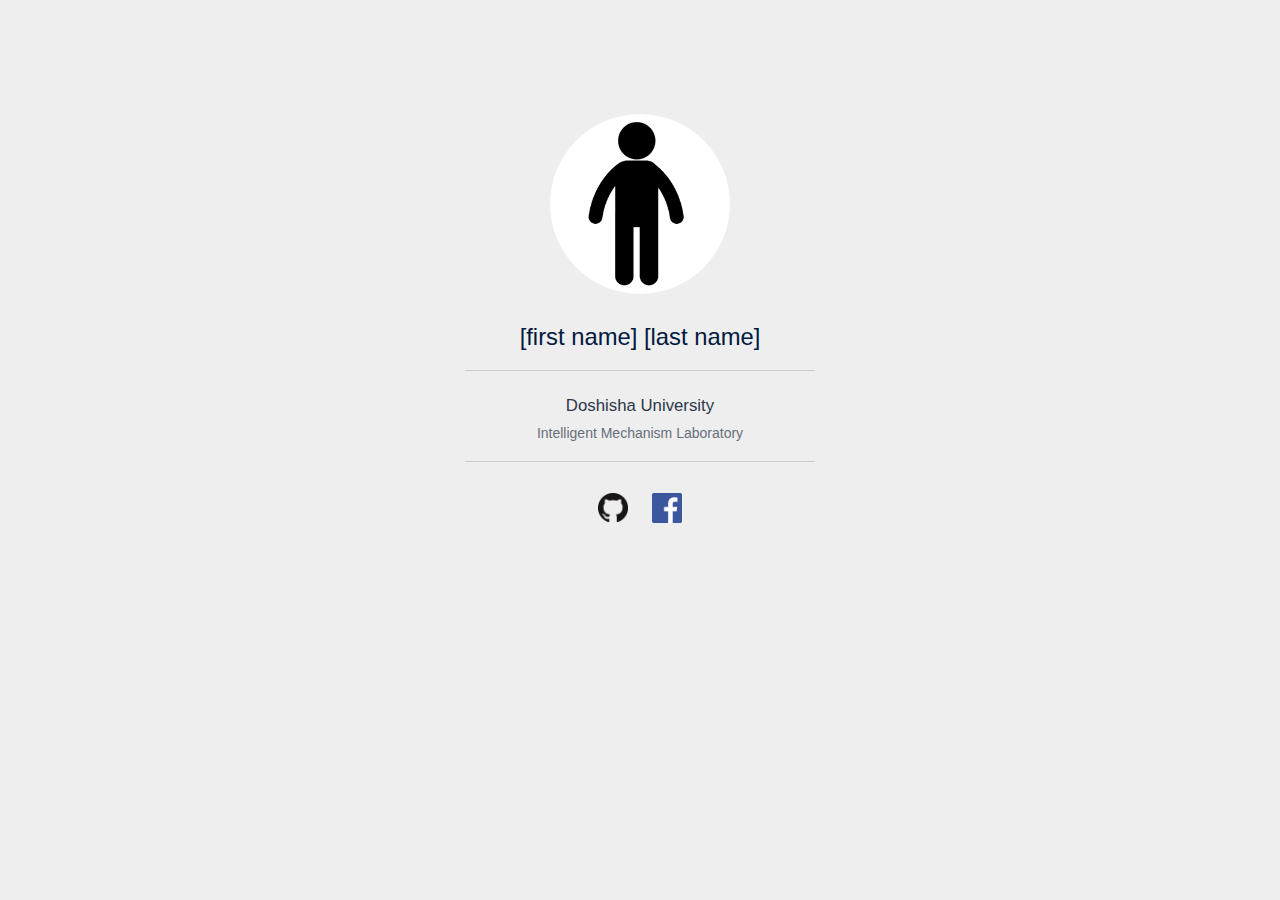
<file: sample0/index.html>
<!DOCTYPE html>
<html lang="en">
  <head>
    <meta charset="utf-8">
    <meta http-equiv="X-UA-Compatible" content="IE=edge">
    <meta name="viewport" content="width=device-width, initial-scale=1">
    <title>title</title>

    <link href="https://maxcdn.bootstrapcdn.com/bootstrap/3.3.7/css/bootstrap.min.css" rel="stylesheet">
    <link href="css/all.css" rel="stylesheet">
  </head>

  <body>
    <div class="container">
      <header class="header">
	<div class="icon">
	  <img class="portrait" src="image/portrait.png" alt="portrait">
	</div>
	<h1>[first name] [last name]</h1>
      </header>

      <section class="affiliation">
	<hr>
	<h2><a href="http://www.doshisha.ac.jp">Doshisha University</a></h2>
	<h3><a href="http://mm.doshisha.ac.jp">Intelligent Mechanism Laboratory</a></h3>
      </section>

      <footer class="footer">
	<hr>
	<a href="https://github.com"><img class="links" src="image/GitHub-Mark-64px.png" alt="Github"></a>
	<a href="https://facebook.com"><img class="links" src="image/FB-f-Logo__blue_144.png" alt="Facebook"></a>
      </footer>      
    </div>

    <script src="https://ajax.googleapis.com/ajax/libs/jquery/1.12.4/jquery.min.js"></script>
    <script src="https://maxcdn.bootstrapcdn.com/bootstrap/3.3.7/js/bootstrap.min.js"></script>
  </body>
</html>
</file>
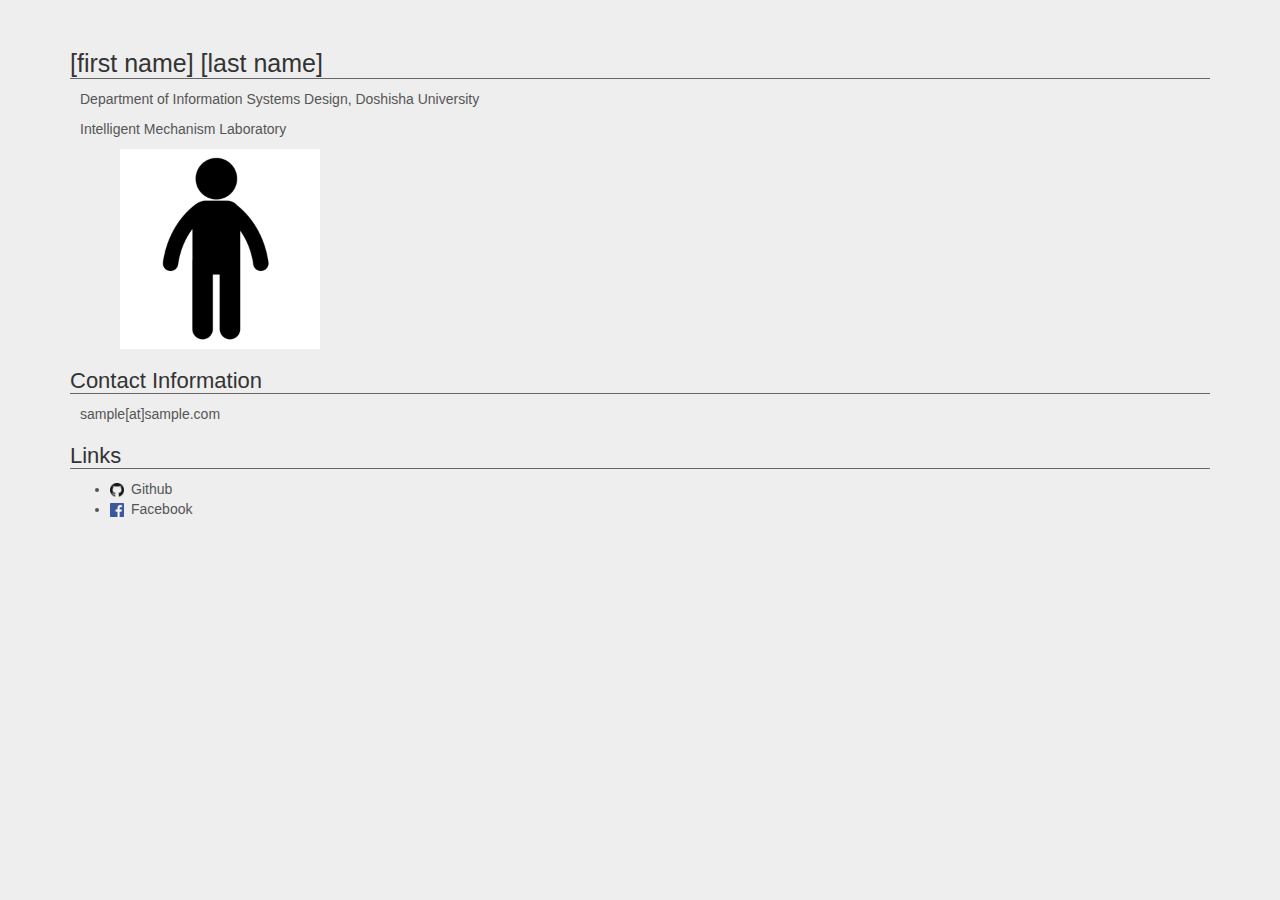
<file: sample1/index.html>
<!DOCTYPE html>
<html lang="en">
  <head>
    <meta charset="utf-8">
    <meta http-equiv="X-UA-Compatible" content="IE=edge">
    <meta name="viewport" content="width=device-width, initial-scale=1">
    <title>title</title>

    <link href="https://maxcdn.bootstrapcdn.com/bootstrap/3.3.7/css/bootstrap.min.css" rel="stylesheet">
    <link href="css/all.css" rel="stylesheet">
  </head>

  <body>
    <div class="container">
      <header class="header">
	<h1>[first name] [last name]</h1>
	<div class="indent">
	  <p>Department of Information Systems Design, Doshisha University</p>
	  <p>Intelligent Mechanism Laboratory</p>
	</div>
	<div class="icon">
	  <img class="portrait" src="image/portrait.png" alt="portrait">
	</div>
      </header>

      <section class="contact">
	<h2>Contact Information</h2>
	<div class="indent">
	  <p>sample[at]sample.com</p>
	</div>
      </section>

      <footer class="footer">
	<h2>Links</h2>
	<ul class="links">
	  <li><a href="https://github.com"><img class="link_image" src="image/GitHub-Mark-64px.png" alt="Github">Github</a></li>
	  <li><a href="https://facebook.com"><img class="link_image" src="image/FB-f-Logo__blue_144.png" alt="Facebook">Facebook</a></li>
	</ul>
      </footer>      
    </div>

    <script src="https://ajax.googleapis.com/ajax/libs/jquery/1.12.4/jquery.min.js"></script>
    <script src="https://maxcdn.bootstrapcdn.com/bootstrap/3.3.7/js/bootstrap.min.js"></script>
  </body>
</html>
</file>
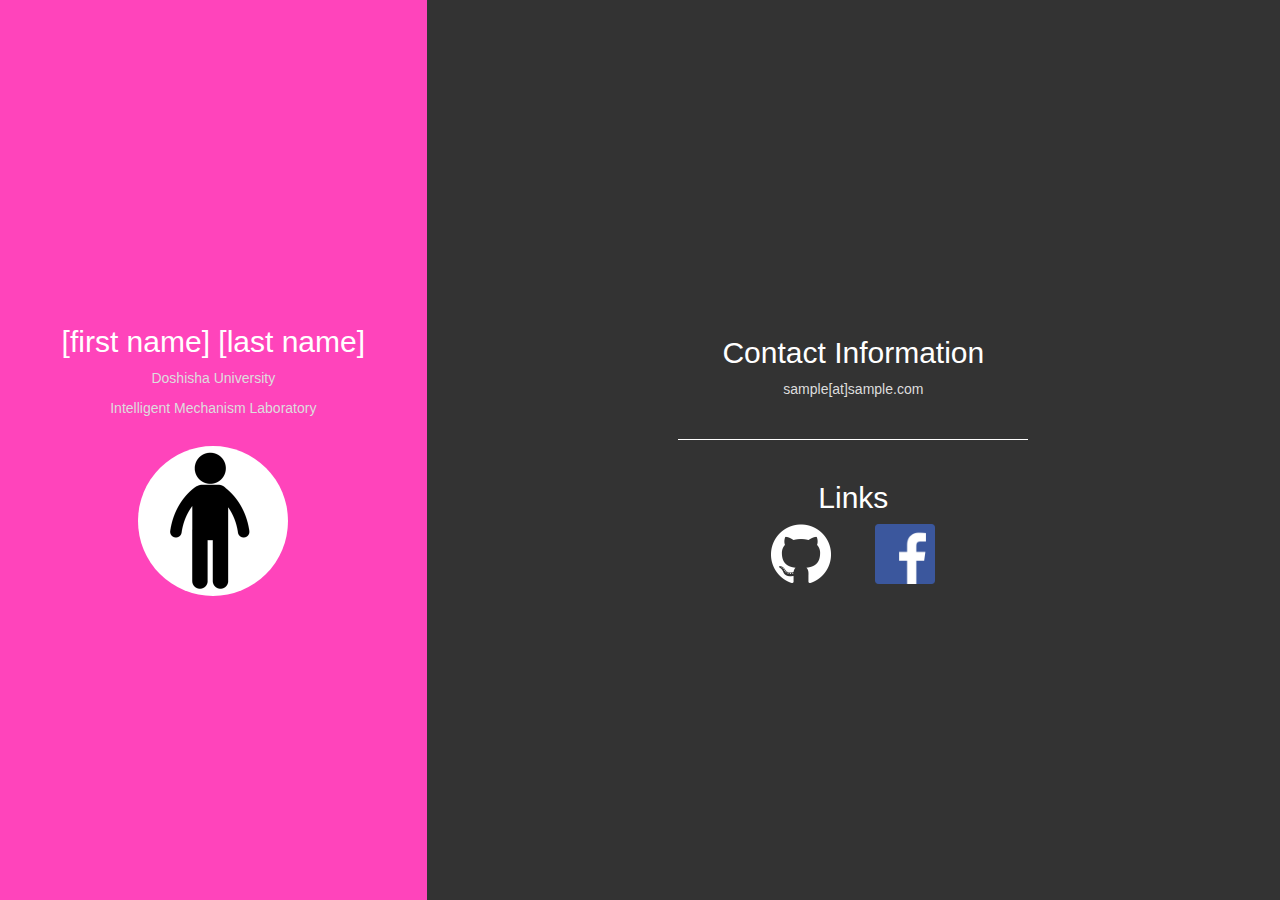
<file: sample2/index.html>
<!DOCTYPE html>
<html lang="en">
  <head>
    <meta charset="utf-8">
    <meta http-equiv="X-UA-Compatible" content="IE=edge">
    <meta name="viewport" content="width=device-width, initial-scale=1">
    <title>title</title>

    <link href="https://maxcdn.bootstrapcdn.com/bootstrap/3.3.7/css/bootstrap.min.css" rel="stylesheet">
    <link href="css/all.css" rel="stylesheet">
  </head>

  <body>
    <div class="col-sm-4">
      <header class="header">
	<h1>[first name] [last name]</h1>
	<p>Doshisha University</p>
	<p>Intelligent Mechanism Laboratory</p>
	<img class="portrait" src="image/portrait.png" alt="portrait">
      </header>
    </div>

    <div class="col-sm-8">
      <footer class="footer">
	<h2>Contact Information</h2>
	<p>sample[at]sample.com</p>

	<hr>

	<h2>Links</h2>
	<a href="https://github.com"><img class="link_image" src="image/GitHub-Mark-Light-120px-plus.png" alt="Github"></a>
	<a href="https://facebook.com"><img class="link_image" src="image/FB-f-Logo__blue_144.png" alt="Facebook"></a>
      </footer>
    </div>

    <script src="https://ajax.googleapis.com/ajax/libs/jquery/1.12.4/jquery.min.js"></script>
    <script src="https://maxcdn.bootstrapcdn.com/bootstrap/3.3.7/js/bootstrap.min.js"></script>
  </body>
</html>
</file>
<file: sample0/css/all.css>
body{
    text-align: center;
    background-color: #eeeeee;
}

.header{
    margin-top: 10%;
}

.affiliation{
    margin-top: 10px;
}

.icon{
    display: inline-block;
    width: 180px;
    height: 180px;
    border-radius: 100%;
    position: relative;
}

.header h1{
    margin-top: 30px;
    font-size: 170%;
    color: #01193e;
}

.affiliation h2{
    margin-top: 25px;
    font-size: 120%;
}

.affiliation h2 a{
    color: #2c3748;
}

.affiliation h3 a{
    color: #676e79;
}

.affiliation h3{
    margin-top: 0px;
    font-size: 100%;
}

.affiliation a:hover{
    text-decoration: none;
}

.affiliation h2 a:hover{
    color: #444444;
}

.affiliation h3 a:hover{
    color: #444444;
}

.portrait{
    border-radius: 100%;
    width: 180px;
    height: auto;
}

hr{
    border-width: 1px 0px 0px 0px;
    border-style: solid;
    border-color: #cccccc;
    height: 1px;
    width: 350px;
}

.footer{
    float: clear;
}

.links{
    margin: 10px;
    width: 30px;
}
</file>
<file: sample1/css/all.css>
body{
    margin-top: 30px;
    color: #555;
    background-color: #eee;
}

a{
    color: #555;
}

a:hover{
    color: #222;
    text-decoration: none;
}

.indent{
    margin-left: 10px;
}

h1{
    color: #333;
    font-size: 25px;
    border-bottom: 1px solid #666;
}

h2{
    color: #333;
    font-size: 22px;
    border-bottom: 1px solid #666;
}

.portrait{
    margin-left: 50px;
    height: 200px;
    width: auto;
}


.link_image{
    width: 1em;
    margin-right: 0.5em;
}
</file>
<file: sample2/css/all.css>
html, body, div[class^="col-sm-"]{
    height: 100%;
    text-align: center;
    color: #ddd;
}

div[class^="col-sm-"]{
    display: flex;
    justify-content: center;
    align-items: center;
}

.col-sm-4{
    background-color: #ff44bb;
}

.col-sm-8{
    background-color: #333333;
}

a{
    color: #555;
}

a:hover{
    color: #222;
    text-decoration: none;
}

h1{
    color: #fff;
    font-size: 30px;
}

h2{
    color: #fff;
    font-size: 30px;
}

.portrait{
    display: block;
    margin-top: 2em;
    margin-left: auto;
    margin-right: auto;
    height: 150px;
    width: auto;
    border-radius: 100%;
}

.link_image{
    width: 60px;
    margin-left: 20px;
    margin-right: 20px;
}

hr{
    border-width: 1px 0px 0px 0px;
    border-style: solid;
    border-color: #ffffff;
    height: 1px;
    width: 350px;
    margin-top: 40px;
    margin-bottom: 40px;
}
</file>
